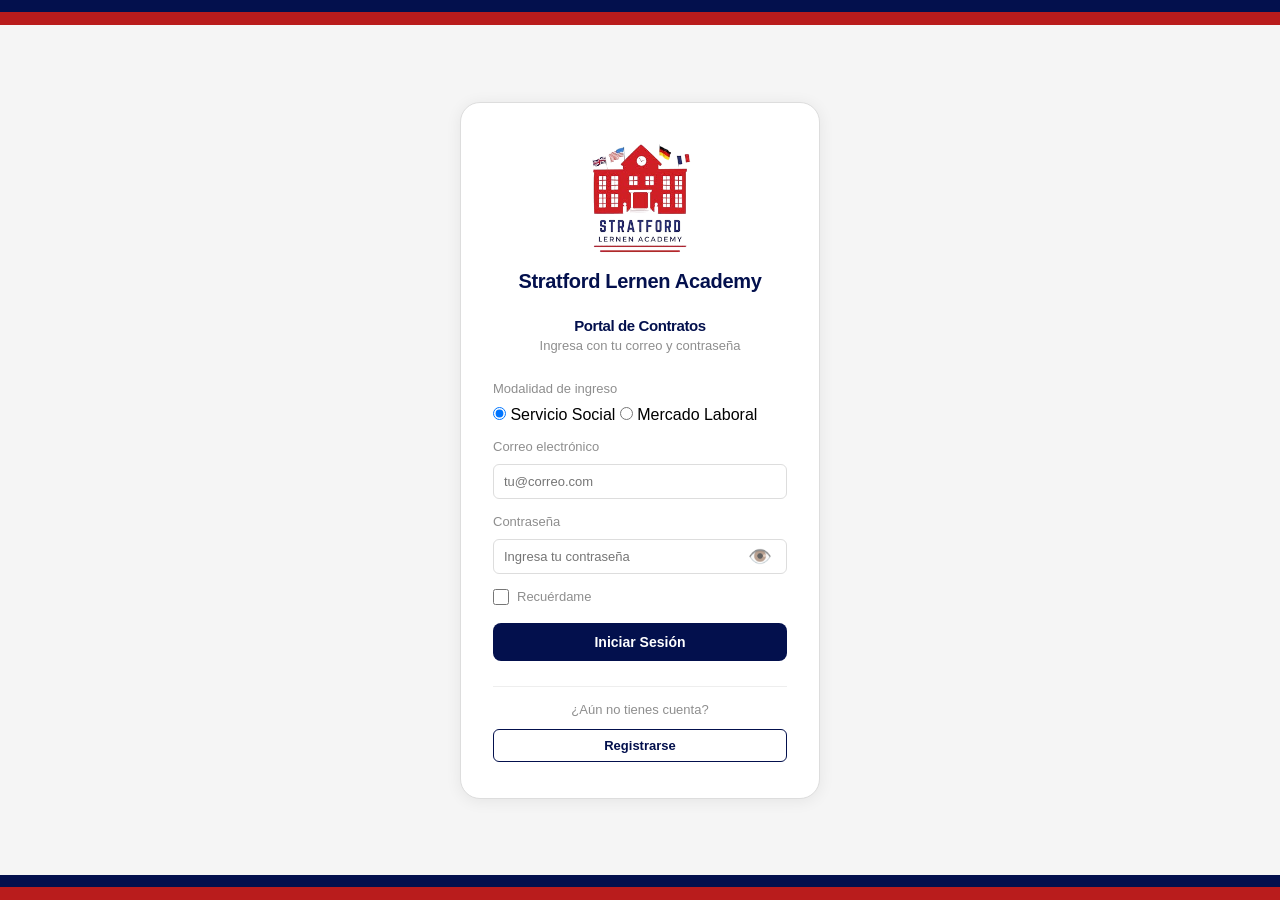
<file: index.html>
<!DOCTYPE html>
<html lang="es">

<head>
  <meta charset="UTF-8">
  <meta name="viewport" content="width=device-width, initial-scale=1.0">
  <title>Stratford Lernen Academy — Portal de Contratos</title>
  <link rel="stylesheet" href="Estilos/portal.css">
</head>

<body>

  <div class="screen active" id="screen-login">
    <header class="stripe-bar"></header>
    <div class="login-card">
      <div class="login-logo">
        <img src="Imagenes/logo.png" alt="Logo Stratford" class="lp">
        <p>Stratford Lernen Academy</p>
      </div>
      <h2>Portal de Contratos</h2>
      <p class="sub">Ingresa con tu correo y contraseña</p>

      <label class="field-label">Modalidad de ingreso</label>
      <div class="radio-group">
        <label><input type="radio" name="modalidad" value="social" checked> Servicio Social</label>
        <label><input type="radio" name="modalidad" value="laboral"> Mercado Laboral</label>
      </div>

      <label class="field-label">Correo electrónico</label>
      <input type="email" id="login-email" placeholder="tu@correo.com">

      <label class="field-label">Contraseña</label>
      <div class="password-wrapper">
        <input type="password" id="login-pass" placeholder="Ingresa tu contraseña" required>
        <span class="toggle-password" onclick="togglePassword('login-pass', this)">👁️</span>
      </div>

      <p class="error-msg" id="login-error">Correo o contraseña incorrectos.</p>

      <label class="remember-label">
        <input type="checkbox"> Recuérdame
      </label>

      <button class="btn-primary" onclick="doLogin()">Iniciar Sesión</button>
      <div style="margin-top: 25px; text-align: center; border-top: 1px solid #eee; padding-top: 15px;">
        <p class="sub" style="margin-bottom: 12px; margin-top: 0;">¿Aún no tienes cuenta?</p>
        <button type="button" class="btn" style="width: 100%; border-color: #03104d; color: #03104d;"
          onclick="window.location.href='registro.html'">
          Registrarse
        </button>
      </div>
    </div>
    <footer class="stripe-bar"></footer>
  </div>

  <div class="screen" id="screen-vacantes">
    <div class="topbar">
      <img src="Imagenes/logo.png" alt="Logo" class="logo-placeholder">
      <span class="topbar-title">PORTAL DE EMPLEO</span>
      <img src="Imagenes/buho.png" alt="Búho" class="logo-placeholder">
    </div>

    <div class="welcome-banner">
      <div class="welcome-text">
        <h2>Bienvenida, Ana García 👋</h2>
        <p>Explora las vacantes disponibles y selecciona tu puesto para continuar con tu contratación.</p>
      </div>
      <button class="btn-logout" onclick="doLogout()">Cerrar sesión</button>
    </div>

    <div class="page-content">
      <h3 style="color:#03104d; margin-bottom: 20px; font-size: 16px;">Vacantes Disponibles</h3>

      <div class="vacantes-grid">
        

        <div class="vacante-card">
          <div class="vacante-header">
            <h4>Asistente Administrativo y de Gestión Escolar</h4>
            <span class="badge badge-amber-light">Medio Tiempo</span>
          </div>
          <div class="vacante-body">
            <p>Atención a alumnos y padres, control de inscripciones, expedientes y apoyo administrativo general.</p>
            <button class="btn-outline-green" onclick="selectVacante('Asistente Administrativo')">Seleccionar y Firmar
              →</button>
          </div>
        </div>
      </div>

      <div style="margin-top: 30px;">
        <button class="btn" onclick="goTo('screen-login')">← Regresar</button>
      </div>
    </div>
  </div>

  <div class="screen" id="screen-contract">
    <div class="topbar">
      <img src="Imagenes/logo.png" alt="Logo" class="logo-placeholder">
      <span class="topbar-title">Portal de Contratos</span>
      <img src="Imagenes/buho.png" alt="Búho" class="logo-placeholder">
    </div>

    <div class="welcome-banner">
      <div class="welcome-text">
        <h2>Bienvenida, Ana García 👋</h2>
        <p>Tienes un contrato pendiente de firma. Por favor completa los datos y firma para continuar.</p>
      </div>
      <button class="btn-logout" onclick="goTo('screen-mycontracts')">Mis contratos</button>
    </div>

    <div class="page-content">
      <div class="steps" id="steps-bar">
        <div class="step active" id="step1-tab"><span class="step-num">1</span>Mis datos</div>
        <div class="step" id="step2-tab"><span class="step-num">2</span>Previsualizar</div>
        <div class="step" id="step3-tab"><span class="step-num">3</span>Firma</div>
        <div class="step" id="step4-tab"><span class="step-num">4</span>Listo</div>
      </div>

      <div id="step1">
        <div class="contract-card">
          <div class="contract-card-header">
            <h3>Contrato de Prestación de Servicios </h3>
            <span class="badge badge-amber">Pendiente de firma</span>
          </div>
          <div class="contract-card-body">
            <div class="contract-meta">
              <div class="meta-item"><label>Empresa</label>
                <p>Academia ST Lernen S.C.</p>
              </div>
              <div class="meta-item"><label>Tipo</label>
                <p id="tipo-contrato-text">Servicio Social / Prácticas</p>
              </div>
            </div>
          </div>
        </div>

        <div class="form-section">
          <div class="form-section">
            <h3>Completa tus datos</h3>

            <div id="form-social" class="form-grid">
              <div class="field-group">
                <label>Nombre completo</label>
                <input type="text" id="f-nombre" placeholder="Nombre completo">
              </div>
              <div class="field-group">
                <label>Fecha del contrato</label>
                <input type="date" id="f-fecha">
              </div>
              <div class="field-group">
                <label>Carrera</label>
                <input type="text" id="f-carrera" placeholder="Ej: Ingeniería en Sistemas">
              </div>
              <div class="field-group">
                <label>Escuela / Universidad</label>
                <input type="text" id="f-escuela" placeholder="Nombre de tu institución">
              </div>
              <div class="field-group">
                <label>Número de identificación / Matrícula</label>
                <input type="text" id="f-matricula" placeholder="Ej: 20221045">
              </div>
              <div class="field-group">
                <label>Correo electrónico</label>
                <input type="email" id="f-correo" placeholder="tu@correo.com">
              </div>
            </div>

            <div id="form-laboral" class="form-grid" style="display:none;">
              <div class="field-group">
                <label>Nombre completo</label>
                <input type="text" id="fl-nombre" placeholder="Nombre completo">
              </div>
              <div class="field-group">
                <label>Ciudad de firma</label>
                <input type="text" id="fl-ciudad" placeholder="Ej: Nezahualcóyotl">
              </div>
              <div class="field-group">
                <label>Fecha del contrato</label>
                <input type="date" id="fl-fecha">
              </div>
            </div>

          </div>
        </div>

        <div style="display:flex;justify-content:flex-end">
          <button class="btn btn-red" onclick="goStep(2)">Previsualizar contrato →</button>
        </div>
      </div>

      <div id="step2" style="display:none">
        <div class="preview-doc" id="preview-doc-content">
        </div>
        <div style="display:flex;justify-content:space-between;flex-wrap:wrap;gap:10px">
          <button class="btn" onclick="goStep(1)">← Editar datos</button>
          <button class="btn btn-red" onclick="goStep(3)">Continuar a firma →</button>
        </div>
      </div>

      <div id="step3" style="display:none">
        <div class="sig-section">
          <h3>Firma digital</h3>
          <p>Dibuja tu firma en el recuadro de abajo usando el mouse o tu dedo en pantalla táctil.</p>
          <canvas id="sig-canvas"></canvas>
          <div class="sig-controls">
            <span class="sig-status" id="sig-status">Aún no has firmado.</span>
            <button class="btn" onclick="clearSig()">Borrar firma</button>
          </div>
        </div>
        <div style="display:flex;justify-content:space-between;flex-wrap:wrap;gap:10px">
          <button class="btn" onclick="goStep(2)">← Volver</button>
          <button class="btn btn-red" id="btn-finish" onclick="finishContract()" disabled style="opacity:0.5">
            Terminar y firmar →
          </button>
        </div>
      </div>

      <div id="step4" style="display:none">
        <div class="completed-banner">
          <div class="check-icon">✓</div>
          <h3>¡Contrato firmado exitosamente!</h3>
          <p>Tu contrato ha sido registrado. Puedes consultarlo en la sección de Mis contratos.</p>
          <div class="action-row">
            <button class="btn btn-red" onclick="goTo('screen-mycontracts')">Ir a Mis contratos</button>
          </div>
        </div>
      </div>

    </div>
  </div>

  <div class="screen" id="screen-mycontracts">
    <div class="topbar">
      <img src="Imagenes/logo.png" alt="Logo Stratford" class="logo-placeholder">
      <span class="topbar-title">Mis Contratos</span>
      <img src="Imagenes/buho.png" alt="Icono" class="logo-placeholder">
    </div>

    <div class="welcome-banner">
      <div class="welcome-text">
        <h2>Bienvenida, Ana García 👋</h2>
        <p>Aquí puedes consultar tus contratos.</p>
      </div>
      <button class="btn-logout" onclick="doLogout()">Cerrar sesión</button>
    </div>

    <div class="page-content">
      <div class="signed-contract" id="mycontract-block">
        <div class="signed-contract-top">
          <div>
            <p style="font-size:14px;font-weight:700;color:#222">
              Contrato de Prestación de Servicios
            </p>
            <p style="font-size:12px;color:#888;margin-top:3px">Academia ST Lernen S.C.</p>
          </div>
          <span class="badge badge-amber" id="mycontract-badge">Pendiente de firma</span>
        </div>
        <div class="signed-contract-body" id="mycontract-body">
          <p style="font-size:13px;color:#888;text-align:center;padding:16px 0">
            Aún no has firmado este contrato.
          </p>
          <div style="text-align:center">
            <button class="btn btn-red" onclick="goTo('screen-contract')">Ir a firmar →</button>
          </div>
        </div>
      </div>
    </div>
  </div>

  <div class="pdf-modal-bg" id="pdf-modal">
    <div class="pdf-modal">
      <div class="pdf-modal-header">
        <h3>Vista previa del contrato firmado</h3>
        <button class="close-btn" onclick="closePdfModal()">✕</button>
      </div>
      <div id="pdf-modal-body"></div>
      <div
        style="display:flex;gap:10px;justify-content:flex-end;margin-top:20px;padding-top:12px;border-top:1px solid #eee">
        <button class="btn" onclick="closePdfModal()">Cerrar</button>
      </div>
    </div>
  </div>

  <div class="toast" id="toast"></div>

  <script src="JS/contratos.js"></script>
</body>

</html>
</file>
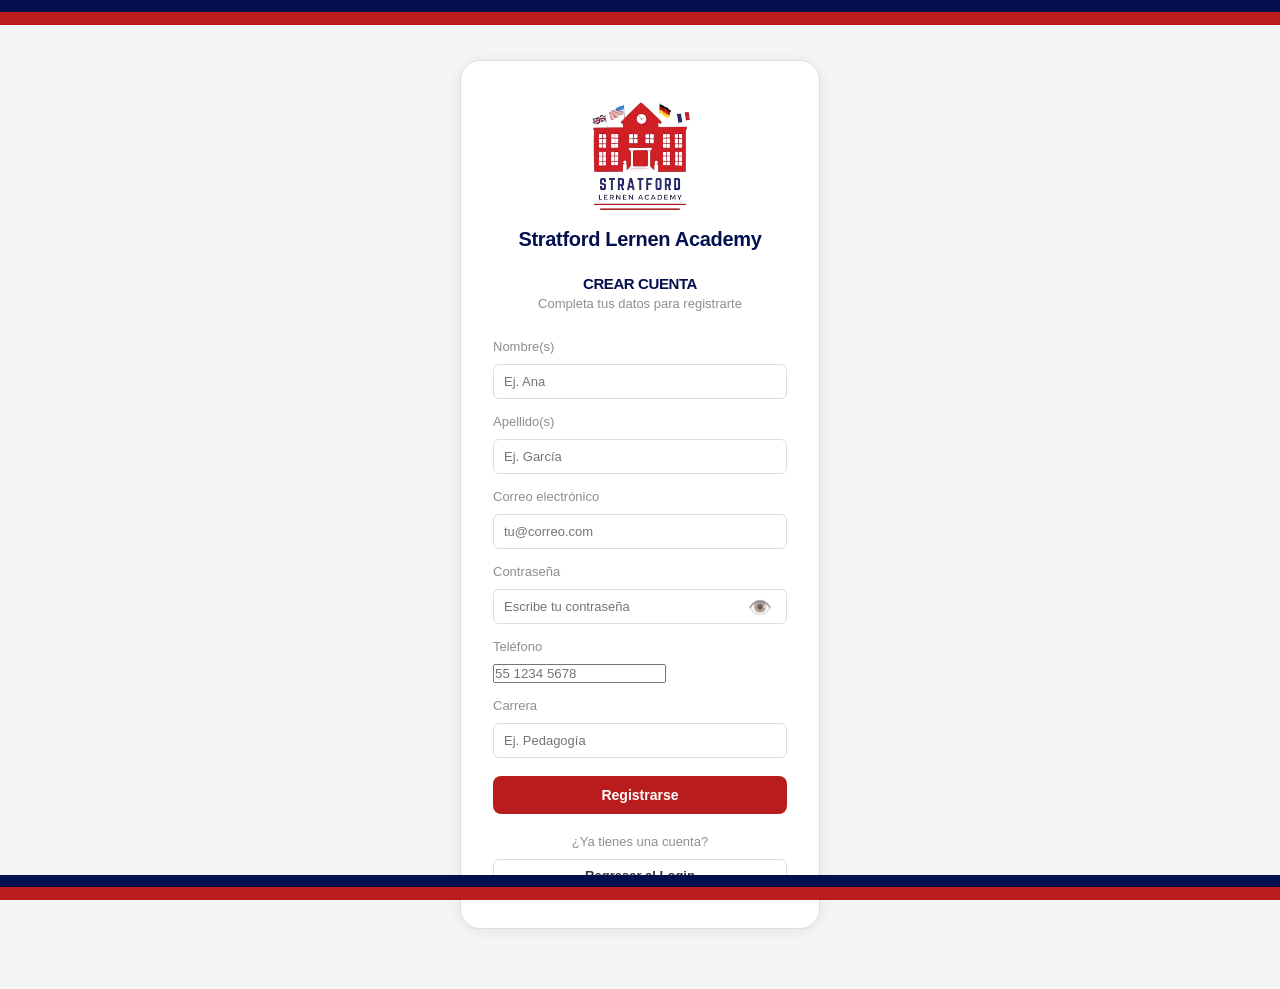
<file: registro.html>
<!DOCTYPE html>
<html lang="es">
<head>
    <meta charset="UTF-8">
    <meta name="viewport" content="width=device-width, initial-scale=1.0">
    <title>Stratford - Registro</title>
    <link rel="stylesheet" href="Estilos/portal.css">
</head>
<body>

    <div class="screen active" style="display: flex; align-items: center; justify-content: center; background: #f5f5f5; padding: 40px 0;">
    <header class="stripe-bar"></header>
    
    <div class="login-card" style="margin-top: 20px; margin-bottom: 20px;">
    <div class="login-logo">
        <img src="Imagenes/logo.png" alt="Logo Stratford" class="lp">
        <p>Stratford Lernen Academy</p>
    </div>
    <h2>CREAR CUENTA</h2>
    <p class="sub">Completa tus datos para registrarte</p>

    <form id="formRegistro">
        <label class="field-label" style="margin-top:10px;">Nombre(s)</label>
        <input type="text" id="regNombre" placeholder="Ej. Ana" required>
        
        <label class="field-label">Apellido(s)</label>
        <input type="text" id="regApellido" placeholder="Ej. García" required>
        
        <label class="field-label">Correo electrónico</label>
        <input type="email" id="regCorreo" placeholder="tu@correo.com" required>
        
        <label class="field-label">Contraseña</label>
        <div class="password-wrapper">
            <input type="password" id="regContrasena" placeholder="Escribe tu contraseña" required>
            <span class="toggle-password" onclick="togglePassword('regContrasena', this)">👁️</span>
        </div>
        
        <label class="field-label">Teléfono</label>
        <input type="tel" id="regTelefono" placeholder="55 1234 5678" required>
        
        <label class="field-label">Carrera</label>
        <input type="text" id="regCarrera" placeholder="Ej. Pedagogía" required>
        
        <button type="submit" class="btn-primary" style="background: #b91c1c;">Registrarse</button>
        <p id="mensajeRegistro" style="display:none; text-align:center; margin-top:15px; font-size:13px; font-weight:bold;"></p>
    </form>

    <div style="margin-top: 20px; text-align: center;">
        <p class="sub" style="margin-bottom: 10px;">¿Ya tienes una cuenta?</p>
        <button type="button" class="btn" style="width: 100%;" onclick="window.location.href='index.html'">Regresar al Login</button>
    </div>
    </div>
    
    <footer class="stripe-bar"></footer>
    </div>

<script src="JS/registro.js"></script>
</body>
</html>
</file>
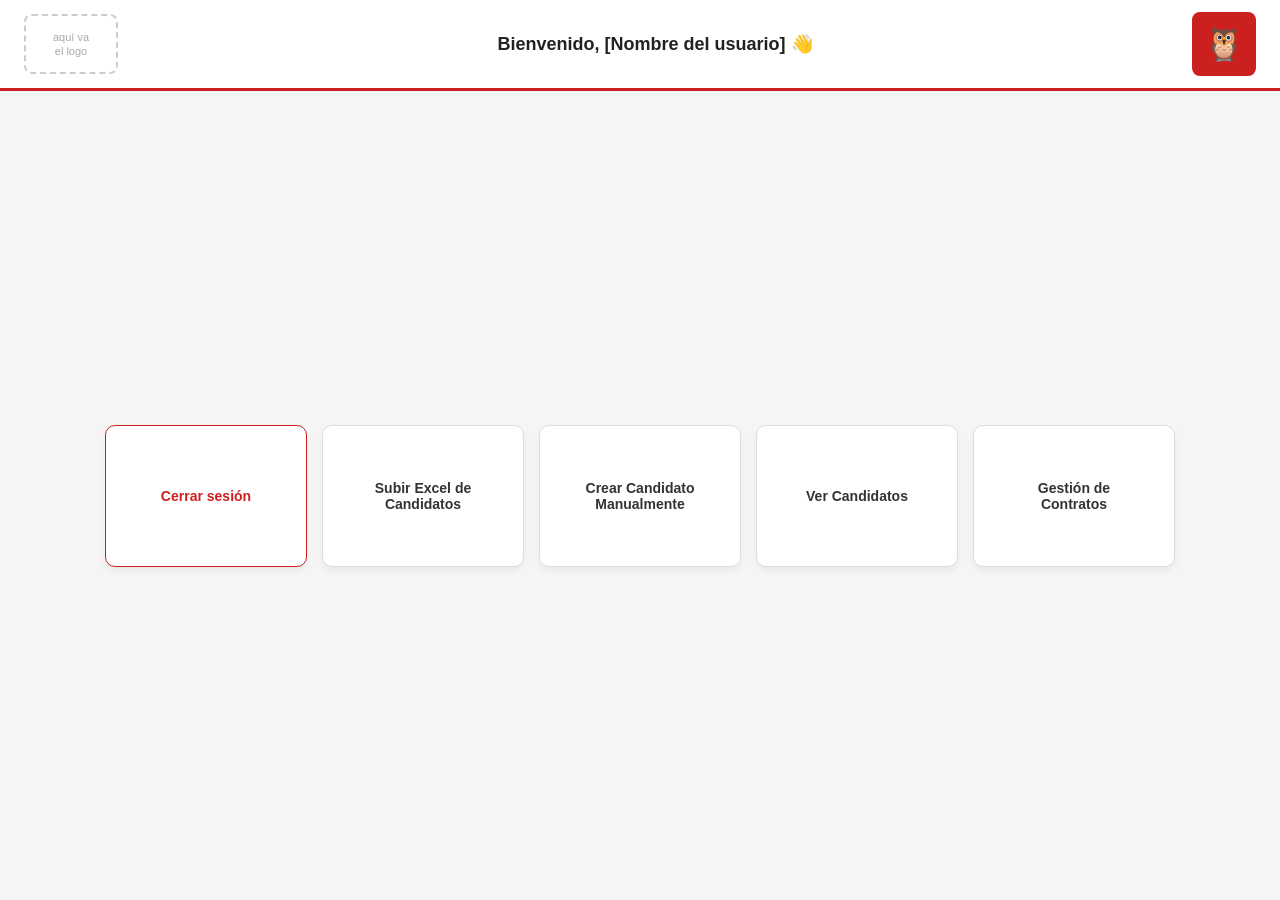
<file: vacantes.html>
<!DOCTYPE html>
<html lang="es">
<head>
  <meta charset="UTF-8">
  <meta name="viewport" content="width=device-width, initial-scale=1.0">
  <title>Stratford Lernen Academy — Admin Portal</title>
  <style>
    /* =============================================
       ESTILOS INTEGRADOS (CSS COMPLETO)
       ============================================= */
    html, body {
      height: 100%;
      margin: 0;
      padding: 0;
      overflow: hidden; 
      background: #f5f5f5;
      font-family: Arial, sans-serif;
    }

    .portal {
      display: flex;
      flex-direction: column;
      height: 100vh;
      width: 100%;
    }

    /* Top Bar */
    .topbar {
      background: #fff;
      border-bottom: 3px solid #cc1f1f;
      padding: 12px 24px;
      display: flex;
      align-items: center;
      justify-content: space-between;
      flex-shrink: 0;
    }

    .logo-placeholder {
      border: 2px dashed #ccc;
      border-radius: 8px;
      width: 90px;
      height: 56px;
      display: flex;
      align-items: center;
      justify-content: center;
      font-size: 11px;
      color: #aaa;
      text-align: center;
      line-height: 1.3;
    }

    .owl-img {
      width: 64px; height: 64px;
      background: #cc1f1f;
      border-radius: 8px;
      display: flex;
      align-items: center;
      justify-content: center;
      font-size: 32px;
    }

    .welcome-text { font-size: 18px; font-weight: 700; color: #222; }

    /* Menú Centrado Horizontal */
    .btn-grid {
      flex: 1;
      display: flex;
      flex-direction: row;
      gap: 15px;
      padding: 24px;
      justify-content: center;
      align-items: center;
      background: transparent;
    }

    .action-btn {
      border: 1.5px solid #ddd;
      border-radius: 10px;
      padding: 15px;
      background: #fff;
      font-size: 14px;
      font-weight: 600;
      color: #333;
      cursor: pointer;
      width: 170px;
      height: 110px;
      text-align: center;
      display: flex;
      align-items: center;
      justify-content: center;
      transition: all 0.2s;
      box-shadow: 0 4px 6px rgba(0,0,0,0.05);
    }

    .action-btn:hover {
      border-color: #cc1f1f;
      color: #cc1f1f;
      transform: translateY(-5px);
      box-shadow: 0 6px 12px rgba(204, 31, 31, 0.1);
    }

    .action-btn.danger { border-color: #cc1f1f; color: #cc1f1f; }

    /* Área de Contenido (Caja Blanca) */
    .content {
      display: none; 
      flex: 1;
      background: #fff;
      margin: 20px;
      padding: 24px;
      border-radius: 12px;
      border: 1.5px solid #ddd;
      overflow-y: auto;
    }

    .page { display: none; }
    .page.active { display: block; }

    .section-title { font-size: 18px; font-weight: 700; color: #222; margin-bottom: 15px; }

    /* Tablas y Elementos Originales */
    .table-wrap { border: 1px solid #ddd; border-radius: 8px; overflow: hidden; margin-bottom: 20px; }
    table { width: 100%; border-collapse: collapse; font-size: 13px; }
    th { background: #f9f9f9; padding: 12px; text-align: left; color: #555; border-bottom: 1px solid #eee; }
    td { padding: 12px; border-bottom: 1px solid #eee; color: #333; }
    
    .badge { padding: 4px 10px; border-radius: 20px; font-size: 11px; font-weight: 700; display: inline-block; }
    .badge-blue { background: #dbeafe; color: #1e40af; }
    .badge-amber { background: #fef3c7; color: #92400e; }
    .badge-green { background: #dcfce7; color: #166534; }
    .badge-red { background: #fee2e2; color: #991b1b; }
    .badge-gray { background: #f3f4f6; color: #6b7280; }

    .btn { padding: 7px 14px; border-radius: 6px; font-size: 12px; font-weight: 600; cursor: pointer; border: 1.5px solid #ddd; background: #fff; }
    .btn-red { background: #cc1f1f; color: #fff; border-color: #cc1f1f; }

    /* Stats & Filtros */
    .stats-row { display: grid; grid-template-columns: repeat(3, 1fr); gap: 15px; margin-bottom: 20px; }
    .stat-box { border: 1px solid #ddd; padding: 15px; border-radius: 8px; background: #fff; }
    .stat-label { font-size: 12px; color: #777; margin-bottom: 5px; }
    .stat-num { font-size: 24px; font-weight: 700; color: #222; }

    .filter-bar { display: flex; gap: 10px; margin-bottom: 15px; flex-wrap: wrap; }
    .fpill { padding: 6px 14px; border-radius: 20px; border: 1px solid #ddd; cursor: pointer; font-size: 12px; font-weight: 600; background: #fff; }
    .fpill.active { background: #cc1f1f; color: #fff; border-color: #cc1f1f; }

    /* Modales y Toast */
    .modal-bg { display: none; position: fixed; inset: 0; background: rgba(0,0,0,0.4); align-items: center; justify-content: center; z-index: 100; }
    .modal-bg.open { display: flex; }
    .modal { background: #fff; border-radius: 12px; padding: 25px; width: 450px; max-width: 90%; }
    .modal-title { font-size: 16px; font-weight: 700; margin-bottom: 15px; }
    .modal-actions { display: flex; gap: 10px; justify-content: flex-end; margin-top: 20px; }

    input, select { width: 100%; padding: 8px; margin-bottom: 12px; border: 1px solid #ddd; border-radius: 6px; font-size: 13px; }
    label.fl { display: block; font-size: 12px; color: #666; margin-bottom: 4px; }

    .toast { position: fixed; bottom: 20px; right: 20px; background: #166534; color: #fff; padding: 12px 20px; border-radius: 8px; font-size: 13px; font-weight: 600; opacity: 0; transition: 0.3s; z-index: 200; }
    .toast.show { opacity: 1; }
  </style>
</head>
<body>

  <div class="portal">
    <div class="topbar">
      <div class="logo-placeholder">aquí va<br>el logo</div>
      <div style="flex:1; text-align:center">
        <div class="welcome-text">Bienvenido, [Nombre del usuario] 👋</div>
      </div>
      <div class="owl-img">🦉</div>
    </div>

    <div class="btn-grid" id="main-menu">
      <div class="action-btn danger" onclick="showToast('Sesión cerrada')">Cerrar sesión</div>
      <div class="action-btn" onclick="showToast('Módulo: subir Excel')">Subir Excel de<br>Candidatos</div>
      <div class="action-btn" onclick="openModal('new-candidate')">Crear Candidato<br>Manualmente</div>
      <div class="action-btn" onclick="showPage('candidatos')">Ver Candidatos</div>
      <div class="action-btn" onclick="showPage('contratos')">Gestión de<br>Contratos</div>
    </div>

    <div class="content" id="content-area">
      <div id="back-bar" style="margin-bottom:16px">
        <button class="btn" onclick="goHome()">← Regresar</button>
      </div>

      <div class="page" id="page-candidatos">
        <div style="display:flex; justify-content:space-between; align-items:center; margin-bottom:14px">
          <div class="section-title" style="margin:0">Candidatos</div>
          <button class="btn btn-red" onclick="openModal('new-candidate')">+ Nuevo candidato</button>
        </div>
        <div class="table-wrap">
          <table>
            <thead>
              <tr><th>Nombre</th><th>Vacante</th><th>Estatus</th><th>Fecha</th><th>Acción</th></tr>
            </thead>
            <tbody>
              <tr>
                <td>Ana García</td><td>Docente Inglés</td>
                <td><span class="badge badge-blue">En entrevista</span></td>
                <td>10 mar 2026</td>
                <td><button class="btn" onclick="openModal('change-status','Ana García')">Cambiar estatus</button></td>
              </tr>
              <tr>
                <td>Luis Martínez</td><td>Coordinador</td>
                <td><span class="badge badge-amber">Seleccionado para Contrato</span></td>
                <td>08 mar 2026</td>
                <td><button class="btn" onclick="openModal('change-status','Luis Martínez')">Cambiar estatus</button></td>
              </tr>
              <tr>
                <td>Sofía Ramos</td><td>Docente Alemán</td>
                <td><span class="badge badge-gray">Aplicante</span></td>
                <td>12 mar 2026</td>
                <td><button class="btn" onclick="openModal('change-status','Sofía Ramos')">Cambiar estatus</button></td>
              </tr>
              <tr>
                <td>Carlos Ruiz</td><td>Docente Francés</td>
                <td><span class="badge badge-green">Contratado</span></td>
                <td>01 mar 2026</td>
                <td><button class="btn" style="opacity:0.4; cursor:default">—</button></td>
              </tr>
              <tr>
                <td>Petra Díaz</td><td>Docente Inglés</td>
                <td><span class="badge badge-red">En Firma</span></td>
                <td>11 mar 2026</td>
                <td><button class="btn" onclick="openModal('change-status','Petra Díaz')">Cambiar estatus</button></td>
              </tr>
            </tbody>
          </table>
        </div>
      </div>

      <div class="page" id="page-contratos">
        <div class="section-title">Gestión de Contratos</div>
        <div class="stats-row">
          <div class="stat-box"><div class="stat-label">Seleccionado para Contrato</div><div class="stat-num">2</div></div>
          <div class="stat-box"><div class="stat-label">En Firma</div><div class="stat-num">1</div></div>
          <div class="stat-box"><div class="stat-label">Contratado</div><div class="stat-num">1</div></div>
        </div>
        <div class="filter-bar">
          <div class="fpill active" onclick="filterContratos('todos', this)">Todos</div>
          <div class="fpill" onclick="filterContratos('seleccionado', this)">Seleccionado para Contrato</div>
          <div class="fpill" onclick="filterContratos('firma', this)">En Firma</div>
          <div class="fpill" onclick="filterContratos('contratado', this)">Contratado</div>
        </div>
        <div class="table-wrap">
          <table>
            <thead>
              <tr><th>Candidato</th><th>Vacante</th><th>Estatus</th><th>Correo enviado</th><th>Último cambio</th><th>Acción</th></tr>
            </thead>
            <tbody id="contratos-tbody">
              <tr data-status="seleccionado">
                <td>Luis Martínez</td><td>Coordinador</td>
                <td><span class="badge badge-amber">Seleccionado para Contrato</span></td>
                <td><span class="badge badge-gray">Pendiente</span></td>
                <td>08 mar 2026</td>
                <td><button class="btn btn-red" onclick="openModal('enviar-invitacion','Luis Martínez')">Enviar invitación</button></td>
              </tr>
              <tr data-status="seleccionado">
                <td>Ana García</td><td>Docente Inglés</td>
                <td><span class="badge badge-amber">Seleccionado para Contrato</span></td>
                <td><span class="badge badge-green">Enviado ✓</span></td>
                <td>10 mar 2026</td>
                <td><button class="btn" onclick="openModal('mover-firma','Ana García')">Mover a En Firma</button></td>
              </tr>
              <tr data-status="firma">
                <td>Petra Díaz</td><td>Docente Inglés</td>
                <td><span class="badge badge-red">En Firma</span></td>
                <td><span class="badge badge-green">Enviado ✓</span></td>
                <td>11 mar 2026</td>
                <td><button class="btn btn-red" onclick="openModal('confirmar-contrato','Petra Díaz')">Confirmar Contrato</button></td>
              </tr>
              <tr data-status="contratado">
                <td>Carlos Ruiz</td><td>Docente Francés</td>
                <td><span class="badge badge-green">Contratado</span></td>
                <td><span class="badge badge-green">Enviado ✓</span></td>
                <td>01 mar 2026</td>
                <td><span style="font-size:12px; color:#aaa">Proceso completo</span></td>
              </tr>
            </tbody>
          </table>
        </div>
      </div>
    </div>
  </div>

  <div class="modal-bg" id="modal-bg" onclick="closeModal(event)"><div class="modal" id="modal-box"></div></div>
  <div class="toast" id="toast"></div>

  <script>
    function showPage(id) {
      document.getElementById('main-menu').style.display = 'none';
      document.getElementById('content-area').style.display = 'block';
      document.querySelectorAll('.page').forEach(p => p.classList.remove('active'));
      document.getElementById('page-' + id).classList.add('active');
    }

    function goHome() {
      document.getElementById('content-area').style.display = 'none';
      document.getElementById('main-menu').style.display = 'flex';
    }

    function showToast(msg) {
      const t = document.getElementById('toast');
      t.textContent = msg;
      t.classList.add('show');
      setTimeout(() => t.classList.remove('show'), 2200);
    }

    function openModal(type, name) {
      const bg = document.getElementById('modal-bg');
      const box = document.getElementById('modal-box');
      let html = '';

      if (type === 'new-candidate') {
        html = `<div class="modal-title">Crear candidato manualmente</div>
                <label class="fl">Nombre completo</label><input type="text" placeholder="Ej: Ana García">
                <label class="fl">Vacante</label><select><option>Docente Inglés</option><option>Coordinador</option></select>
                <div class="modal-actions"><button class="btn" onclick="closeModal()">Cancelar</button><button class="btn btn-red" onclick="closeModal(); showToast('Candidato creado')">Guardar</button></div>`;
      } else if (type === 'change-status') {
        html = `<div class="modal-title">Cambiar estatus — ${name}</div>
                <label class="fl">Nuevo estatus</label><select><option>Aplicante</option><option>En entrevista</option><option>Seleccionado</option><option>Contratado</option></select>
                <div class="modal-actions"><button class="btn" onclick="closeModal()">Cancelar</button><button class="btn btn-red" onclick="closeModal(); showToast('Actualizado')">Guardar</button></div>`;
      } else if (type === 'enviar-invitacion') {
        html = `<div class="modal-title">Enviar invitación — ${name}</div><p style="font-size:13px">Se enviará un correo para firma de contrato.</p>
                <div class="modal-actions"><button class="btn" onclick="closeModal()">Cancelar</button><button class="btn btn-red" onclick="closeModal(); showToast('Correo enviado')">Enviar</button></div>`;
      } else if (type === 'mover-firma') {
        html = `<div class="modal-title">Mover a En Firma — ${name}</div><p style="font-size:13px">¿Confirmas el cambio de estatus?</p>
                <div class="modal-actions"><button class="btn" onclick="closeModal()">Cancelar</button><button class="btn btn-red" onclick="closeModal(); showToast('Movido a Firma')">Confirmar</button></div>`;
      } else if (type === 'confirmar-contrato') {
        html = `<div class="modal-title">Confirmar Contrato — ${name}</div><p style="font-size:13px">Cerrar proceso como contratado.</p>
                <div class="modal-actions"><button class="btn" onclick="closeModal()">Cancelar</button><button class="btn btn-red" onclick="closeModal(); showToast('Contratado ✓')">Confirmar</button></div>`;
      }

      box.innerHTML = html;
      bg.classList.add('open');
    }

    function closeModal(e) {
      if (!e || e.target === document.getElementById('modal-bg')) {
        document.getElementById('modal-bg').classList.remove('open');
      }
    }

    function filterContratos(status, el) {
      document.querySelectorAll('.fpill').forEach(p => p.classList.remove('active'));
      el.classList.add('active');
      document.querySelectorAll('#contratos-tbody tr').forEach(tr => {
        tr.style.display = (status === 'todos' || tr.dataset.status === status) ? '' : 'none';
      });
    }
  </script>
</body>
</html>
</file>
<file: Estilos/portal.css>
* {
  box-sizing: border-box;
  margin: 0;
  padding: 0;
  font-family: Arial, sans-serif;
}

html, body {
  background: #f5f5f5;
  min-height: 100vh;
  scroll-behavior: auto;
}

.stripe-bar {
  width: 100%;
  height: 25px; /* Ajusta el grosor total de la franja aquí */
  
  /* Esto crea el efecto de mitad azul y mitad rojo sin usar imágenes */
  background: linear-gradient(
    to bottom, 
    #03104d 50%, /* El azul de tu botón */
    #b91c1c 50%  /* El rojo de tu hover */
  );
  border: none;
}

header.stripe-bar {
  position: fixed;
  top: 0;
  left: 0;
}

footer.stripe-bar {
  position: fixed;
  bottom: 0;
  left: 0;
}

/* ── SCREENS ── */
.screen {
  display: none;
  min-height: 100vh;
}
.screen.active {
  display: block;
}

/* ── TOPBAR ── */
.topbar {
  background: #fff;
  border-bottom: 3px solid #cc1f1f;
  padding: 10px 24px;
  display: flex;
  align-items: center;
  justify-content: space-between;
  box-shadow: 0 2px 10px rgba(0,0,0,0.05);
}
.logo-placeholder {
  border: none;
  background: transparent;
  width: auto;
  height: 100px;
  max-width: 120px;
  display: flex;
  align-items: center;
  justify-content: center;
  object-fit: contain;
  animation: sutil-latido 4s ease-in-out infinite;
}

@keyframes sutil-latido {
  0% {
    transform: scale(1);
    filter: drop-shadow(0 0 0px rgba(204, 31, 31, 0));
    opacity: 0.9; 
  }
  50% {
    transform: scale(1.03); 
    filter: drop-shadow(0 0 8px rgba(204, 31, 31, 0.2));
    opacity: 1;
  }
  100% {
    transform: scale(1);
    filter: drop-shadow(0 0 0px rgba(204, 31, 31, 0));
    opacity: 0.9;
  }
}

.topbar-title {
  font-size: 50px;
  color: #03104d;
  font-family: 'Arial Black', 'Arial Bold', Gadget, sans-serif;
  font-weight: 700;          
  text-transform: uppercase; 
  letter-spacing: -1px;      
  line-height: 0.9;          
  margin: 20px 0;
  text-align: center;
}
/* ── LOGIN ── */
#screen-login {
  display: flex;
  align-items: center;
  justify-content: center;
  background: #f5f5f5;
}
.login-card {
  background: #fff;
  border: 1.5px solid #ddd;
  border-radius: 20px;
  padding: 36px 32px;
  width: 360px;
  max-width: 94vw;
  box-shadow: 0 2px 16px rgba(0, 0, 0, 0.07);
}
.login-logo {
  display: flex;
  flex-direction: column;
  align-items: center;
  margin-bottom: 24px;
  gap: 8px;
}
.login-logo .lp {
  width: 120px;         
  height: auto;        
  max-height: 120px;   
  display: block;
  object-fit: contain; 
  border-radius: 8px;  
}
.login-logo p {
  font-family: 'Segoe UI', Roboto, Helvetica, Arial, sans-serif; 
  font-size: 20px;          
  font-weight: bold;          
  color: #03104d;           
  margin-top: 3px;        
  letter-spacing: -0.3px;   
  text-align: center;
}
.login-card h2 {
  font-size: 15px;          
  font-weight: bold;          
  color: #03104d;          
  margin-top: 24px;        
  margin-bottom: 4px;       
  text-align: center;
  letter-spacing: -0.4px;
}
.login-card p.sub {
  font-size: 13px;          
  color: #8e8e8e;           
  text-align: center;
  margin-bottom: 28px;     
  font-weight: 400;
}
.field-label {
  font-size: 13px;
  color: #8e8e8e;
  display: block;
  margin-bottom: 10px;
  margin-top: 15px;
}
input[type=text],
input[type=email],
input[type=password],
input[type=date],
select,
textarea {
  font-size: 13px;
  border: 1.5px solid #ddd;
  border-radius: 6px;
  padding: 9px 10px;
  width: 100%;
  background: #fff;
  color: #333;
  transition: border-color 0.15s;
  outline: none;
}
input:focus,
select:focus,
textarea:focus {
  border-color: #03104d;
  box-shadow: 0 0 0 3px rgba(3, 16, 77, 0.1);
  transition: all 0.2s ease;
}
textarea {
  resize: vertical;
  min-height: 60px;
}
.btn-primary {
  width: 100%;
  padding: 11px;
  background: #03104d;
  color: #fff;
  border: none;
  border-radius: 8px;
  font-size: 14px;
  font-weight: 700;
  cursor: pointer;
  margin-top: 18px;
   transition: background-color 0.3s, transform 0.2s ease, box-shadow 0.2s ease;
}
.btn-primary:hover {
  background: #b91c1c;
  transform: translateY(-3px);
  box-shadow: 0 4px 12px rgba(185, 28, 28, 0.3); 
}

.btn-primary:active {
  transform: translateY(-1px); 
  box-shadow: 0 2px 6px rgba(0, 0, 0, 0.2);
}

.remember-label {
  display: flex;       
  align-items: center; 
  gap: 8px;           
  font-size: 13px;
  color: #8e8e8e;
  margin-top: 15px;
  cursor: pointer;
  user-select: none;
}

.remember-label input {
  width: 16px;
  height: 16px;
  cursor: pointer;
  accent-color: #03104d; 
}

.error-msg {
  font-size: 13px;
  color: #8e8e8e;
  margin-top: 8px;
  text-align: center;
  display: none;
}

/* ── WELCOME BANNER ── */
.welcome-banner {
  display: flex;
  align-items: center;
  justify-content: space-between; 
  background: #fff;
  padding: 20px 24px;
  border-bottom: 1px solid #eee;
}

.welcome-text {
  max-width: 80%;
}

.btn-logout {
  padding: 6px 14px;
  border-radius: 6px;
  font-size: 12px;
  font-weight: 600;
  cursor: pointer;
  border: 1.5px solid #cc1f1f;
  background: #fff;
  color: #cc1f1f;
  transition: background 0.15s;
}

.btn-logout:hover {
  background: #fff0f0;
}
.welcome-banner h2 {
  font-size: 18px;
  font-weight: 700;
  color: #03104d;
}
.welcome-banner p {
  font-size: 13px;
  color: #8e8e8e;
  margin-top: 4px;
}
.page-content {
  padding: 24px;
  max-width: 900px;
  margin: 0 auto;
}

/* ── BADGES ── */
.badge {
  display: inline-block;
  padding: 3px 10px;
  border-radius: 20px;
  font-size: 11px;
  font-weight: 700;
}
.badge-amber  { background: #fef3c7; color: #92400e; }
.badge-green  { background: #dcfce7; color: #166534; }
.badge-blue   { background: #dbeafe; color: #1e40af; }

/* ── BUTTONS ── */
.btn {
  padding: 8px 18px;
  border-radius: 6px;
  font-size: 13px;
  font-weight: 600;
  cursor: pointer;
  border: 1.5px solid #ddd;
  background: #fff;
  color: #333;
  transition: background 0.15s, transform 0.2s ease, box-shadow 0.2s ease;
}
.btn:hover          { background: #f5f5f5; }
.btn-red { 
  background: #03104d; 
  color: #fff; 
  border: none; 
}
.btn-red:hover { 
  background: #b91c1c; 
  transform: translateY(-3px); 
  box-shadow: 0 4px 12px rgba(185, 28, 28, 0.3); 
}
.btn-outline-red { 
  background: #fff; 
  color: #cc1f1f; 
  border: 1.5px solid #cc1f1f; 
}
.btn-outline-red:hover { 
  background: #fff0f0; 
  transform: translateY(-3px); 
  box-shadow: 0 4px 10px rgba(0, 0, 0, 0.1); 
}
.btn-outline-red:hover { background: #fff0f0; }

/* ── CONTRACT CARD ── */
.contract-card {
  background: #fff;
  border: 1.5px solid #ddd;
  border-radius: 10px;
  overflow: hidden;
  margin-bottom: 20px;
}
.contract-card-header {
  background: #03104d;
  color: #fff;
  padding: 14px 20px;
  display: flex;
  align-items: center;
  justify-content: space-between;
}
.contract-card-header h3 {
  font-size: 14px;
  font-weight: 700;
}
.contract-card-body {
  padding: 20px;
}
.contract-meta {
  display: grid;
  grid-template-columns: 1fr 1fr;
  gap: 12px;
  margin-bottom: 16px;
}
.meta-item label {
  font-size: 11px;
  color: #999;
  display: block;
  margin-bottom: 2px;
}
.meta-item p {
  font-size: 13px;
  font-weight: 600;
  color: #222;
}

/* ── FORM SECTION ── */
.form-section {
  background: #fff;
  border: 1.5px solid #ddd;
  border-radius: 10px;
  padding: 24px;
  margin-bottom: 20px;
}
.form-section h3 {
  font-size: 14px;
  font-weight: 700;
  color: #cc1f1f;
  margin-bottom: 16px;
  padding-bottom: 8px;
  border-bottom: 1px solid #eee;
}
.form-grid {
  display: grid;
  grid-template-columns: 1fr 1fr;
  gap: 14px;
}
.form-grid.full {
  grid-template-columns: 1fr;
}
.field-group {
  display: flex;
  flex-direction: column;
  gap: 4px;
}
.field-group label {
  font-size: 12px;
  color: #666;
  font-weight: 600;
}

/* ── PREVIEW DOCUMENT ── */
.preview-doc {
  background: #fff;
  border: 1.5px solid #ddd;
  border-radius: 10px;
  padding: 32px;
  font-size: 13px;
  line-height: 1.8;
  color: #222;
  margin-bottom: 20px;
}
.preview-doc .doc-header {
  text-align: center;
  margin-bottom: 24px;
}
.preview-doc .doc-header h2 {
  font-size: 16px;
  font-weight: 700;
  text-transform: uppercase;
  background: #222;
  color: #fff;
  padding: 10px 16px;
  display: inline-block;
  margin-bottom: 8px;
}
.preview-doc .doc-header p {
  font-size: 12px;
  color: #666;
}
.preview-doc .doc-body p {
  margin-bottom: 12px;
  text-align: justify;
}
.preview-doc .doc-body ul {
  margin: 8px 0 12px 20px;
}
.preview-doc .doc-body ul li {
  margin-bottom: 6px;
}
.preview-doc .doc-section-title {
  font-weight: 700;
  margin: 16px 0 8px;
}
.preview-doc .firma-area {
  display: grid;
  grid-template-columns: 1fr 1fr;
  gap: 60px;          
  margin-top: 80px;  
  padding: 0 20px;
}
.preview-doc .firma-box {
  text-align: center;
  display: flex;
  flex-direction: column;
  align-items: center;
}
.preview-doc .firma-box .firma-line {
  border-top: 1.5px solid #222;
  width: 100%;        
  margin-bottom: 0px; 
  padding-top: 0;     
  min-height: 10px;   
  display: flex;
  align-items: flex-end; 
  justify-content: center;
}
.preview-doc .firma-box p {
  font-size: 13px;
  font-weight: 700;
  
}
.preview-doc .firma-box small {
  font-size: 11px;
  color: #666;
}

/* ── SIGNATURE PAD ── */
.sig-section {
  background: #fff;
  border: 1.5px solid #ddd;
  border-radius: 10px;
  padding: 24px;
  margin-bottom: 20px;
}
.sig-section h3 {
  font-size: 14px;
  font-weight: 700;
  color: #cc1f1f;
  margin-bottom: 8px;
}
.sig-section p {
  font-size: 12px;
  color: #666;
  margin-bottom: 12px;
}
#sig-canvas {
  border: 2px dashed #ccc;
  border-radius: 8px;
  width: 100%;
  height: 160px;
  cursor: crosshair;
  touch-action: none;
  display: block;
  background: #fafafa;
}
#sig-canvas.signed {
  border-color: #166534;
  background: #f0fdf4;
}
.sig-controls {
  display: flex;
  gap: 8px;
  margin-top: 10px;
  align-items: center;
}
.sig-status {
  font-size: 12px;
  color: #999;
  flex: 1;
}
.sig-status.ok {
  color: #166534;
  font-weight: 600;
}

/* ── STEPS NAV ── */
.steps {
  display: flex;
  margin-bottom: 24px;
  background: #fff;
  border: 1.5px solid #ddd;
  border-radius: 10px;
  overflow: hidden;
}
.step {
  flex: 1;
  padding: 12px 8px;
  text-align: center;
  font-size: 12px;
  font-weight: 600;
  color: #aaa;
  border-right: 1px solid #eee;
}
.step:last-child {
  border-right: none;
}
.step.active {
  color: #cc1f1f;
  background: #fff8f8;
}
.step.done {
  color: #166534;
  background: #f0fdf4;
}
.step-num {
  display: block;
  font-size: 16px;
  font-weight: 700;
  margin-bottom: 2px;
}

/* ── COMPLETED BANNER ── */
.completed-banner {
  background: #f0fdf4;
  border: 1.5px solid #bbf7d0;
  border-radius: 10px;
  padding: 24px;
  text-align: center;
  margin-bottom: 20px;
}
.completed-banner .check-icon {
  width: 56px;
  height: 56px;
  background: #166534;
  border-radius: 50%;
  display: flex;
  align-items: center;
  justify-content: center;
  margin: 0 auto 12px;
  color: #fff;
  font-size: 28px;
}
.completed-banner h3 {
  font-size: 16px;
  font-weight: 700;
  color: #166534;
  margin-bottom: 4px;
}
.completed-banner p {
  font-size: 13px;
  color: #555;
}
.action-row {
  display: flex;
  gap: 12px;
  justify-content: center;
  margin-top: 16px;
  flex-wrap: wrap;
}

/* ── MIS CONTRATOS ── */
.nav-back {
  padding: 16px 24px;
  display: flex;
  align-items: center;
  gap: 8px;
}
.signed-contract {
  background: #fff;
  border: 1.5px solid #ddd;
  border-radius: 10px;
  overflow: hidden;
  margin-bottom: 16px;
}
.signed-contract-top {
  padding: 16px 20px;
  display: flex;
  align-items: center;
  justify-content: space-between;
  border-bottom: 1px solid #eee;
}
.signed-contract-body {
  padding: 20px;
}
.readonly-field {
  background: #f9f9f9;
  border: 1.5px solid #eee;
  border-radius: 6px;
  padding: 8px 10px;
  font-size: 13px;
  color: #444;
  margin-bottom: 10px;
}
.readonly-label {
  font-size: 11px;
  color: #999;
  margin-bottom: 3px;
}

/* ── TOAST ── */
.toast {
  position: fixed;
  bottom: 20px;
  right: 20px;
  background: #166534;
  color: #dcfce7;
  padding: 10px 18px;
  border-radius: 8px;
  font-size: 13px;
  font-weight: 600;
  z-index: 500;
  opacity: 0;
  transition: opacity 0.3s;
  pointer-events: none;
}
.toast.show {
  opacity: 1;
}

/* ── PDF MODAL ── */
.pdf-modal-bg {
  display: none;
  position: fixed;
  inset: 0;
  background: rgba(0, 0, 0, 0.5);
  z-index: 300;
  align-items: center;
  justify-content: center;
}
.pdf-modal-bg.open {
  display: flex;
}
.pdf-modal {
  background: #fff;
  border-radius: 10px;
  width: 700px;
  max-width: 96vw;
  max-height: 90vh;
  overflow-y: auto;
  padding: 28px;
}
.pdf-modal-header {
  display: flex;
  justify-content: space-between;
  align-items: center;
  margin-bottom: 16px;
  padding-bottom: 12px;
  border-bottom: 1px solid #eee;
}
.pdf-modal-header h3 {
  font-size: 14px;
  font-weight: 700;
}
.close-btn {
  background: none;
  border: none;
  font-size: 20px;
  cursor: pointer;
  color: #888;
  line-height: 1;
}
.close-btn:hover {
  color: #222;
}

/* ════════════ PANTALLA DE VACANTES ════════════ */
.vacantes-grid {
  display: grid;
  grid-template-columns: 1fr 1fr;
  gap: 20px;
  margin-bottom: 30px;
}

@media (max-width: 768px) {
  .vacantes-grid {
    grid-template-columns: 1fr;
  }
}

.vacante-card {
  background: #fff;
  border: 1.5px solid #ddd;
  border-radius: 10px;
  overflow: hidden;
  display: flex;
  flex-direction: column;
  box-shadow: 0 2px 8px rgba(0,0,0,0.05);
}

.vacante-header {
  background: #166534; /* Verde oscuro */
  color: #fff;
  padding: 16px 20px;
  display: flex;
  justify-content: space-between;
  align-items: center;
}

.vacante-header h4 {
  margin: 0;
  font-size: 15px;
  font-weight: 700;
}

.badge-green-light { 
  background: #dcfce7; 
  color: #166534; 
  border-radius: 20px; 
  padding: 4px 10px; 
  font-size: 11px; 
  font-weight: bold; 
}

.badge-amber-light { 
  background: #fef3c7; 
  color: #92400e; 
  border-radius: 20px; 
  padding: 4px 10px; 
  font-size: 11px; 
  font-weight: bold; 
}

.vacante-body {
  padding: 20px;
  display: flex;
  flex-direction: column;
  flex: 1;
  justify-content: space-between;
}

.vacante-body p {
  font-size: 13px;
  color: #555;
  margin-bottom: 20px;
  line-height: 1.5;
}

.btn-outline-green {
  background: #fff;
  color: #166534;
  border: 1.5px solid #166534;
  padding: 10px;
  border-radius: 6px;
  font-weight: 700;
  font-size: 13px;
  cursor: pointer;
  transition: all 0.2s ease;
  width: 100%;
  text-align: center;
}

.btn-outline-green:hover {
  background: #f0fdf4;
  transform: translateY(-2px);
  box-shadow: 0 4px 8px rgba(22, 101, 52, 0.15);
}

.password-wrapper {
    position: relative;
    width: 100%;
}

.password-wrapper input {
    width: 100%;
    padding-right: 40px; 
    box-sizing: border-box;
}

.toggle-password {
    position: absolute;
    right: 15px;
    top: 50%;
    transform: translateY(-50%);
    cursor: pointer;
    user-select: none;
    font-size: 1.2rem;
    opacity: 0.7;
    transition: opacity 0.3s;
}

.toggle-password:hover {
    opacity: 1; 
}
</file>
